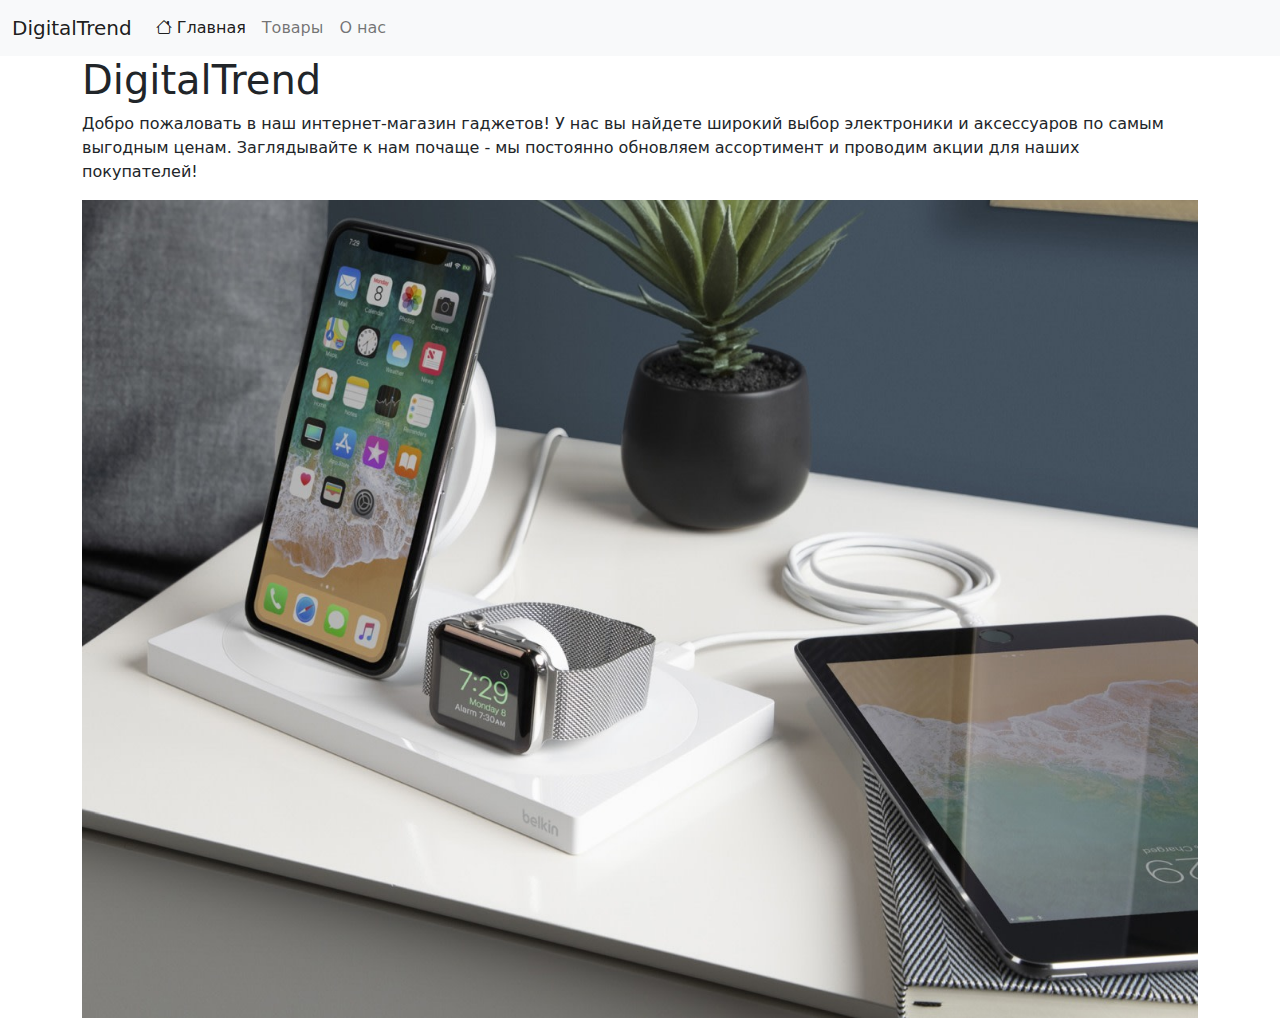
<file: index.html>
<!DOCTYPE html>
<html>
    <head>
        <meta charset="utf-8" />
        <title>DigitalTrend - онлайн-магазин трендовых гаджетов</title>
        <link rel="stylesheet" href="assets/bootstrap/css/bootstrap.min.css">
        <script src="assets/bootstrap/js/bootstrap.bundle.min.js"></script>
        <link rel="stylesheet"
            href="assets/bootstrap-icons/bootstrap-icons.css">
        <link rel="stylesheet" href="assets/styles.css">
        <meta name="viewport" content="width=device-width, initial-scale=1.0">
    </head>
    <body>
        <header>
            <nav class="navbar navbar-expand-lg navbar-light bg-light">
                <div class="container-fluid">
                    <a class="navbar-brand" href="#">DigitalTrend</a>
                    <button class="navbar-toggler" type="button"
                        data-bs-toggle="collapse" data-bs-target="#navbarNav"
                        aria-controls="navbarNav" aria-expanded="false"
                        aria-label="Toggle navigation">
                        <span class="navbar-toggler-icon"></span>
                    </button>
                    <div class="collapse navbar-collapse" id="navbarNav">
                        <ul class="navbar-nav">
                            <li class="nav-item">
                                <a class="nav-link active" aria-current="page"
                                    href="index.html"><i class="bi-house"></i>
                                    Главная</a>
                            </li>
                            <li class="nav-item">
                                <a class="nav-link"
                                    href="products.html">Товары</a>
                            </li>
                            <li class="nav-item">
                                <a class="nav-link" href="about.html">О нас</a>
                            </li>
                        </ul>
                    </div>
                </div>
            </nav>
        </header>
        <main class="container">
            <h1>DigitalTrend</h1>
            <p>Добро пожаловать в наш интернет-магазин гаджетов! У нас вы
                найдете широкий выбор электроники и аксессуаров по самым
                выгодным ценам. Заглядывайте к нам почаще - мы постоянно
                обновляем ассортимент и проводим акции для наших
                покупателей!</p>
            <img src="assets/img/welcome_message.jpg" class="img-fluid">
        </main>
        <footer>
        </footer>
    </body>
</html>
</file>
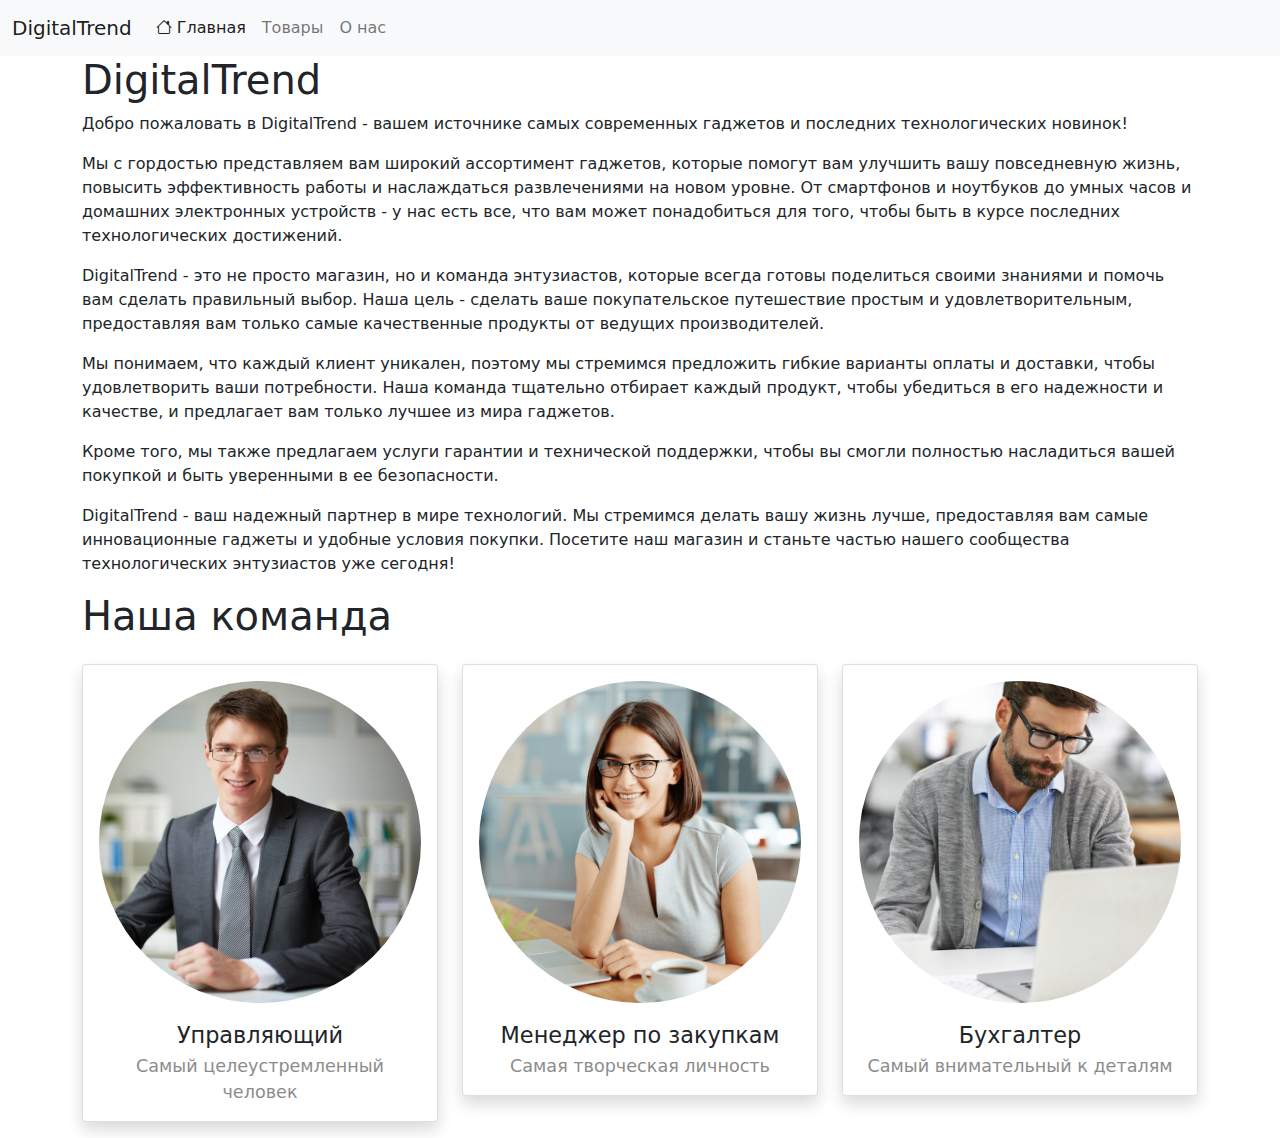
<file: about.html>
<!DOCTYPE html>
<html>
    <head>
        <meta charset="utf-8" />
        <title>DigitalTrend - о нас</title>
        <link rel="stylesheet" href="assets/bootstrap/css/bootstrap.min.css">
        <script src="assets/bootstrap/js/bootstrap.bundle.min.js"></script>
        <link rel="stylesheet"
            href="assets/bootstrap-icons/bootstrap-icons.css">
        <link rel="stylesheet" href="assets/styles.css">
        <meta name="viewport" content="width=device-width, initial-scale=1.0">
    </head>
    <body>
        <header>
            <nav class="navbar navbar-expand-lg navbar-light bg-light">
                <div class="container-fluid">
                    <a class="navbar-brand" href="#">DigitalTrend</a>
                    <button class="navbar-toggler" type="button"
                        data-bs-toggle="collapse" data-bs-target="#navbarNav"
                        aria-controls="navbarNav" aria-expanded="false"
                        aria-label="Toggle navigation">
                        <span class="navbar-toggler-icon"></span>
                    </button>
                    <div class="collapse navbar-collapse" id="navbarNav">
                        <ul class="navbar-nav">
                            <li class="nav-item">
                                <a class="nav-link active" aria-current="page"
                                    href="index.html"><i class="bi-house"></i>
                                    Главная</a>
                            </li>
                            <li class="nav-item">
                                <a class="nav-link"
                                    href="products.html">Товары</a>
                            </li>
                            <li class="nav-item">
                                <a class="nav-link" href="about.html">О нас</a>
                            </li>
                        </ul>
                    </div>
                </div>
            </nav>
        </header>
        <main class="container">
            <h1>DigitalTrend</h1>
            <p>Добро пожаловать в DigitalTrend - вашем источнике самых
                современных гаджетов и последних технологических новинок!</p>
            <p>Мы с
                гордостью представляем вам широкий ассортимент гаджетов, которые
                помогут вам улучшить вашу повседневную жизнь, повысить
                эффективность работы и наслаждаться развлечениями на новом
                уровне. От смартфонов и ноутбуков до умных часов и домашних
                электронных устройств - у нас есть все, что вам может
                понадобиться для того, чтобы быть в курсе последних
                технологических достижений.</p>
            <p>DigitalTrend - это не просто магазин,
                но и команда энтузиастов, которые всегда готовы поделиться
                своими знаниями и помочь вам сделать правильный выбор. Наша цель
                - сделать ваше покупательское путешествие простым и
                удовлетворительным, предоставляя вам только самые качественные
                продукты от ведущих производителей.</p>
            <p>Мы понимаем, что каждый
                клиент уникален, поэтому мы стремимся предложить гибкие варианты
                оплаты и доставки, чтобы удовлетворить ваши потребности. Наша
                команда тщательно отбирает каждый продукт, чтобы убедиться в его
                надежности и качестве, и предлагает вам только лучшее из мира
                гаджетов.</p>
            <p>Кроме того, мы также предлагаем услуги гарантии и
                технической поддержки, чтобы вы смогли полностью насладиться
                вашей покупкой и быть уверенными в ее безопасности.</p>
            <p>DigitalTrend
                - ваш надежный партнер в мире технологий. Мы стремимся делать
                вашу жизнь лучше, предоставляя вам самые инновационные гаджеты и
                удобные условия покупки. Посетите наш магазин и станьте частью
                нашего сообщества технологических энтузиастов уже сегодня!</p>

            <h1>Наша команда</h1>
            <div class="row">
                <div class="col-md-4">
                    <div class="card shadow rounded my-3 img-fluid">
                        <div class="card-body">
                            <div><img src="assets/img/employee_01.jpg"
                                    class="avatar"></div>
                            <div class="avatar-post">Управляющий</div>
                            <div class="avatar-text">Самый целеустремленный
                                человек</div>
                        </div>
                    </div>
                </div>

                <div class="col-md-4">
                    <div class="card shadow rounded my-3 img-fluid">
                        <div class="card-body">
                            <div><img src="assets/img/employee_02.png"
                                    class="avatar"></div>
                            <div class="avatar-post">Менеджер по закупкам</div>
                            <div class="avatar-text">Самая творческая
                                личность</div>
                        </div>
                    </div>
                </div>

                <div class="col-md-4">
                    <div class="card shadow rounded my-3 img-fluid">
                        <div class="card-body">
                            <div><img src="assets/img/employee_03.jpg"
                                    class="avatar"></div>
                            <div class="avatar-post">Бухгалтер</div>
                            <div class="avatar-text">Самый внимательный к
                                деталям</div>
                        </div>
                    </div>
                </div>

            </div>
        </main>
        <footer>
        </footer>
    </body>
</html>
</file>
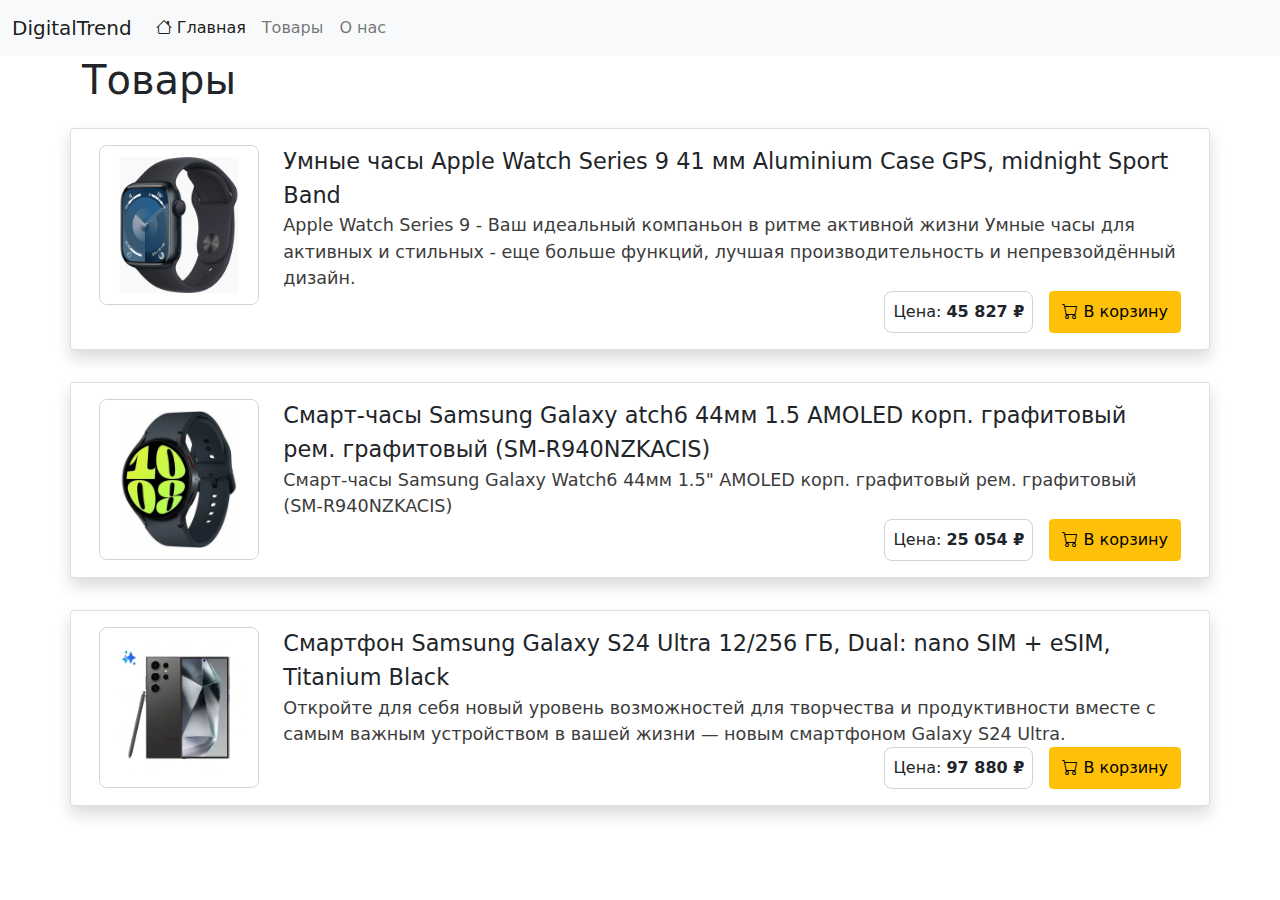
<file: products.html>
<!DOCTYPE html>
<html>
    <head>
        <meta charset="utf-8" />
        <title>DigitalTrend - товары</title>
        <link rel="stylesheet" href="assets/bootstrap/css/bootstrap.min.css">
        <script src="assets/bootstrap/js/bootstrap.bundle.min.js"></script>
        <link rel="stylesheet"
            href="assets/bootstrap-icons/bootstrap-icons.css">
        <link rel="stylesheet" href="assets/styles.css">
        <meta name="viewport" content="width=device-width, initial-scale=1.0">
    </head>
    <body>
        <header>
            <nav class="navbar navbar-expand-lg navbar-light bg-light">
                <div class="container-fluid">
                    <a class="navbar-brand" href="#">DigitalTrend</a>
                    <button class="navbar-toggler" type="button"
                        data-bs-toggle="collapse" data-bs-target="#navbarNav"
                        aria-controls="navbarNav" aria-expanded="false"
                        aria-label="Toggle navigation">
                        <span class="navbar-toggler-icon"></span>
                    </button>
                    <div class="collapse navbar-collapse" id="navbarNav">
                        <ul class="navbar-nav">
                            <li class="nav-item">
                                <a class="nav-link active" aria-current="page"
                                    href="index.html"><i class="bi-house"></i>
                                    Главная</a>
                            </li>
                            <li class="nav-item">
                                <a class="nav-link"
                                    href="products.html">Товары</a>
                            </li>
                            <li class="nav-item">
                                <a class="nav-link" href="about.html">О нас</a>
                            </li>
                        </ul>
                    </div>
                </div>
            </nav>
        </header>
        <main class="container">
            <h1>Товары</h1>
            <div class="row">
                <div class="card shadow rounded my-3">
                    <div class="card-body">
                        <div class="row">
                            <div class="col-md-2">
                                <img src="assets/img/product_1.webp"
                                    class="product-image">
                            </div>
                            <div class="col-md-10 d-flex flex-column">
                                <div class="product-name">Умные часы Apple
                                    Watch Series 9 41 мм Aluminium Case GPS,
                                    midnight Sport Band</div>
                                <div class="product-description">Apple Watch
                                    Series 9 - Ваш идеальный компаньон в
                                    ритме активной жизни Умные часы для
                                    активных и стильных - еще больше
                                    функций, лучшая производительность и
                                    непревзойдённый дизайн.</div>
                                <div class="flex-grow-1"></div>
                                <div class="d-flex justify-content-end">
                                    <div class="product-price">Цена:
                                        <strong>45 827 ₽</strong>
                                    </div>
                                    <button class="btn btn-warning"
                                        title="В корзину">
                                        <i class="bi bi-cart"></i>
                                        <span class="d-none d-md-inline">В
                                            корзину</span>
                                    </button>

                                </div>
                            </div>
                        </div>
                    </div>
                </div>
            </div>

            <div class="row">
                <div class="card shadow rounded my-3">
                    <div class="card-body">
                        <div class="row">
                            <div class="col-md-2">
                                <img src="assets/img/product_2.webp"
                                    class="product-image">
                            </div>
                            <div class="col-md-10 d-flex flex-column">
                                <div class="product-name">Смарт-часы Samsung
                                    Galaxy atch6 44мм 1.5 AMOLED корп.
                                    графитовый рем. графитовый
                                    (SM-R940NZKACIS)</div>
                                <div class="product-description">Смарт-часы
                                    Samsung Galaxy Watch6 44мм 1.5" AMOLED
                                    корп. графитовый рем. графитовый
                                    (SM-R940NZKACIS)</div>
                                <div class="flex-grow-1"></div>
                                <div class="d-flex justify-content-end">
                                    <div class="product-price">Цена:
                                        <strong>25 054 ₽</strong></div>
                                    <button class="btn btn-warning"
                                        title="В корзину">
                                        <i class="bi bi-cart"></i>
                                        <span class="d-none d-md-inline">В
                                            корзину</span>
                                    </button>
                                </div>
                            </div>
                        </div>
                    </div>
                </div>
            </div>

            <div class="row">
                <div class="card shadow rounded my-3">
                    <div class="card-body">
                        <div class="row">
                            <div class="col-md-2">
                                <img src="assets/img/product_3.webp"
                                    class="product-image">
                            </div>
                            <div class="col-md-10 d-flex flex-column">
                                <div class="product-name">Смартфон Samsung
                                    Galaxy S24 Ultra 12/256 ГБ, Dual: nano
                                    SIM + eSIM, Titanium Black</div>
                                <div class="product-description">Откройте
                                    для себя новый уровень возможностей для
                                    творчества и продуктивности вместе с
                                    самым важным устройством в вашей жизни —
                                    новым смартфоном Galaxy S24 Ultra.</div>
                                <div class="flex-grow-1"></div>
                                <div class="d-flex justify-content-end">
                                    <div class="product-price">Цена:
                                        <strong>97 880 ₽</strong></div>
                                    <button class="btn btn-warning"
                                        title="В корзину">
                                        <i class="bi bi-cart"></i>
                                        <span class="d-none d-md-inline">В
                                            корзину</span>
                                    </button>
                                </div>
                            </div>
                        </div>
                    </div>
                </div>

            </div>

        </main>
        <footer>
        </footer>
    </body>
</html>
</file>
<file: assets/styles.css>
.avatar {
    border-radius: 50%;
    width: 100%;
    height: auto;
}

.avatar-post {
    margin-top: 1rem;
    font-size: 1.4rem;
    text-align: center;
}

.avatar-text {
    color: rgb(140, 140, 140);
    font-size: 1.1rem;
    text-align: center;
}

.product-image {
    width: 100%;
    border-radius: 0.5rem;
    border: 1px solid rgb(210, 210, 210);
}

.product-name {
    font-size: 1.4rem;
}

.product-description {
    font-size: 1.1rem;
    color: rgb(60, 60, 60);
}

.product-price {
    padding: 0.5rem;
    border-radius: 0.5rem;
    border: 1px solid rgb(210, 210, 210);
    margin: 0 1rem;
}
</file>
